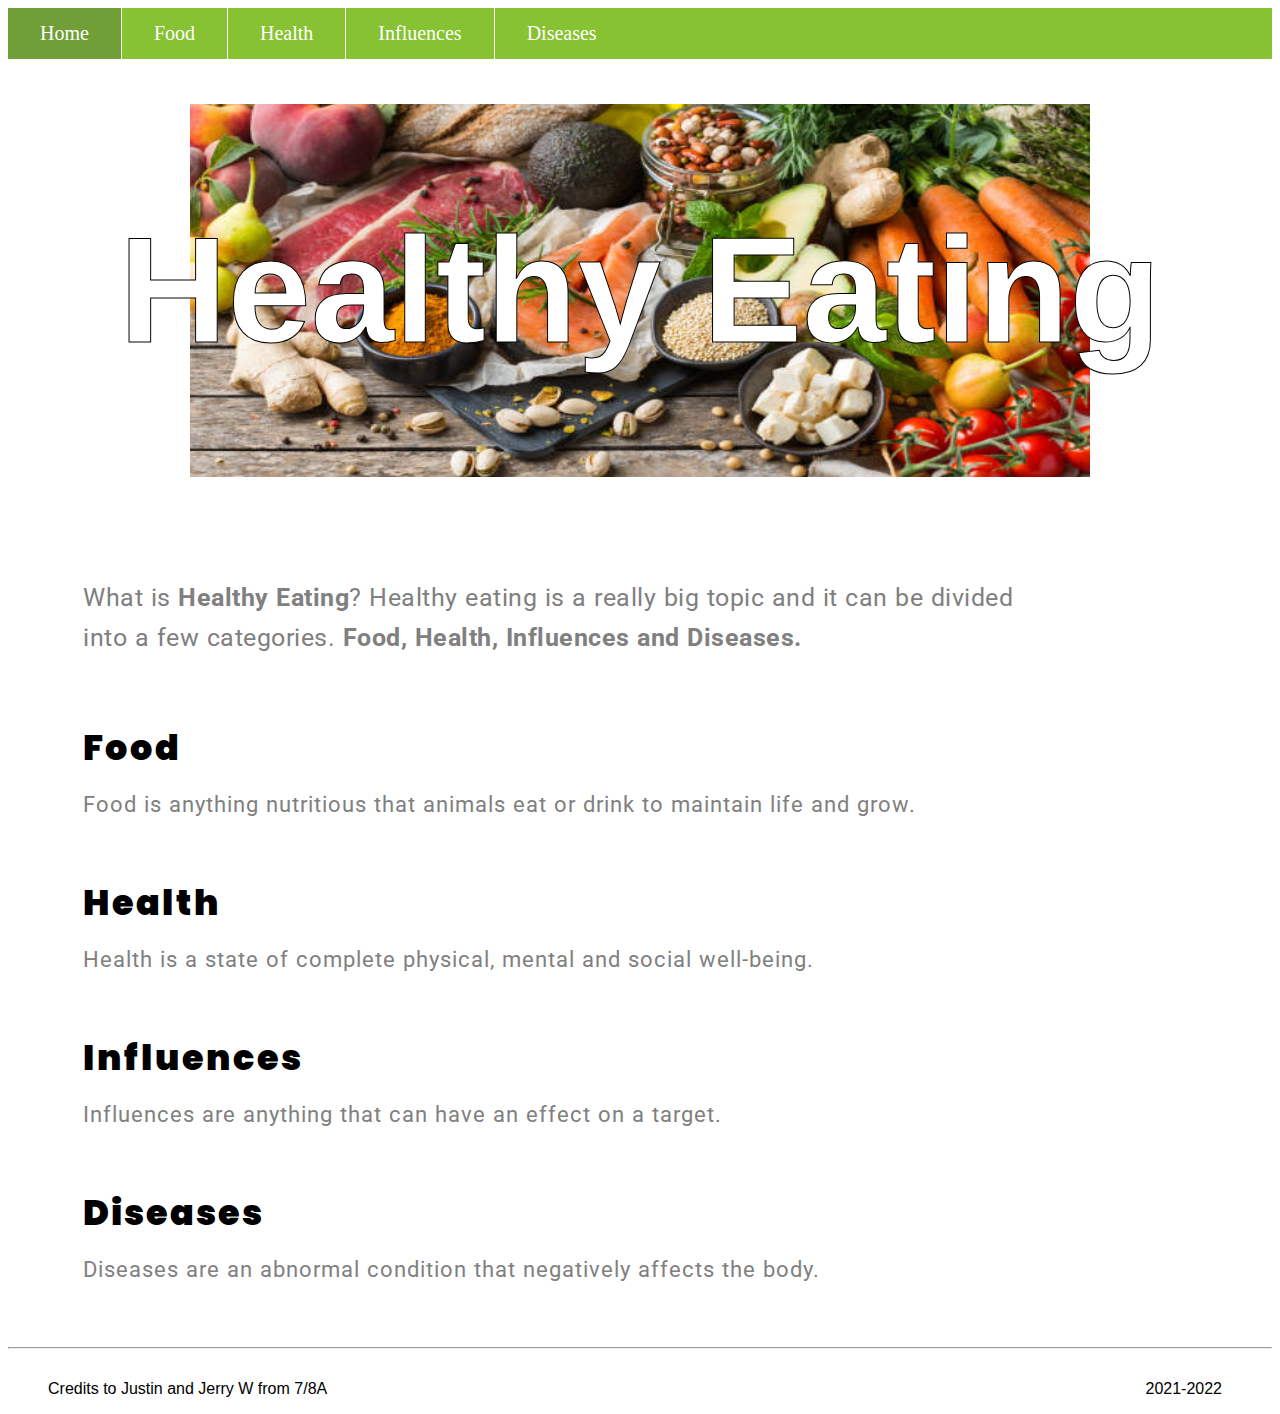
<file: index.html>
<!DOCTYPE html>
<html lang = “en”>
	<head>
        <meta charset="UTF-8">
		<title>Healthy Eating</title>
        <link rel="preconnect" href="https://fonts.googleapis.com">
        <link rel="preconnect" href="https://fonts.gstatic.com" crossorigin>
        <link href="https://fonts.googleapis.com/css2?family=Roboto&display=swap" rel="stylesheet">
        <link href="https://fonts.googleapis.com/css2?family=Poppins:wght@200&display=swap" rel="stylesheet">
        <link rel="stylesheet" href="main.css">
        <link rel = "stylesheet" href = "main.css">
    </head>
	<body>
        <!--Cata Bar-->
        <ul id = "CatagoriesBar">
            <li><a class="active" href = "index.html" >Home</a></li> 
            <li><a href = "Food.html">Food</a></li>
            <li><a href = "Health.html">Health</a></li>
            <li><a href = "Influences.html">Influences</a></li>
            <li><a href = "Diseases.html">Diseases</a></li>       
        </ul> 
        <!--texts-->        
		<h1 class = "Catagories" style = "background-image: url('./images/Home.jpg')">Healthy Eating</h1>
        <div class = "Topic"><p>What is <b>Healthy Eating</b>? Healthy eating is a really big topic and it can be divided into a few categories. <b>Food, Health, Influences and Diseases.</b></p></div>
        
        <br>
        <div class = "subjects">
            <h2><b>Food</b></h2>
            <p>Food is anything nutritious that animals eat or drink to maintain life and grow. </p>
            <br>
            <h2><b>Health</b></h2>
            <p>Health is a state of complete physical, mental and social well-being.</p>
            <br>
            <h2><b>Influences</b></h2>
            <p>Influences are anything that can have an effect on a target.</p>
            <br>
            <h2><b>Diseases</b></h2>
            <p>Diseases are an abnormal condition that negatively affects the body.</p>
            <br>
        </div>
		
        <br>
        <!--credits-->
        <hr>
        <ul id = "credits">
            <li style = "float: left;">Credits to Justin and Jerry W from 7/8A</li>
            <li style = "float: right; margin-right: 50px;">2021-2022</li>
        </ul>
    </body>
</html>
</file>
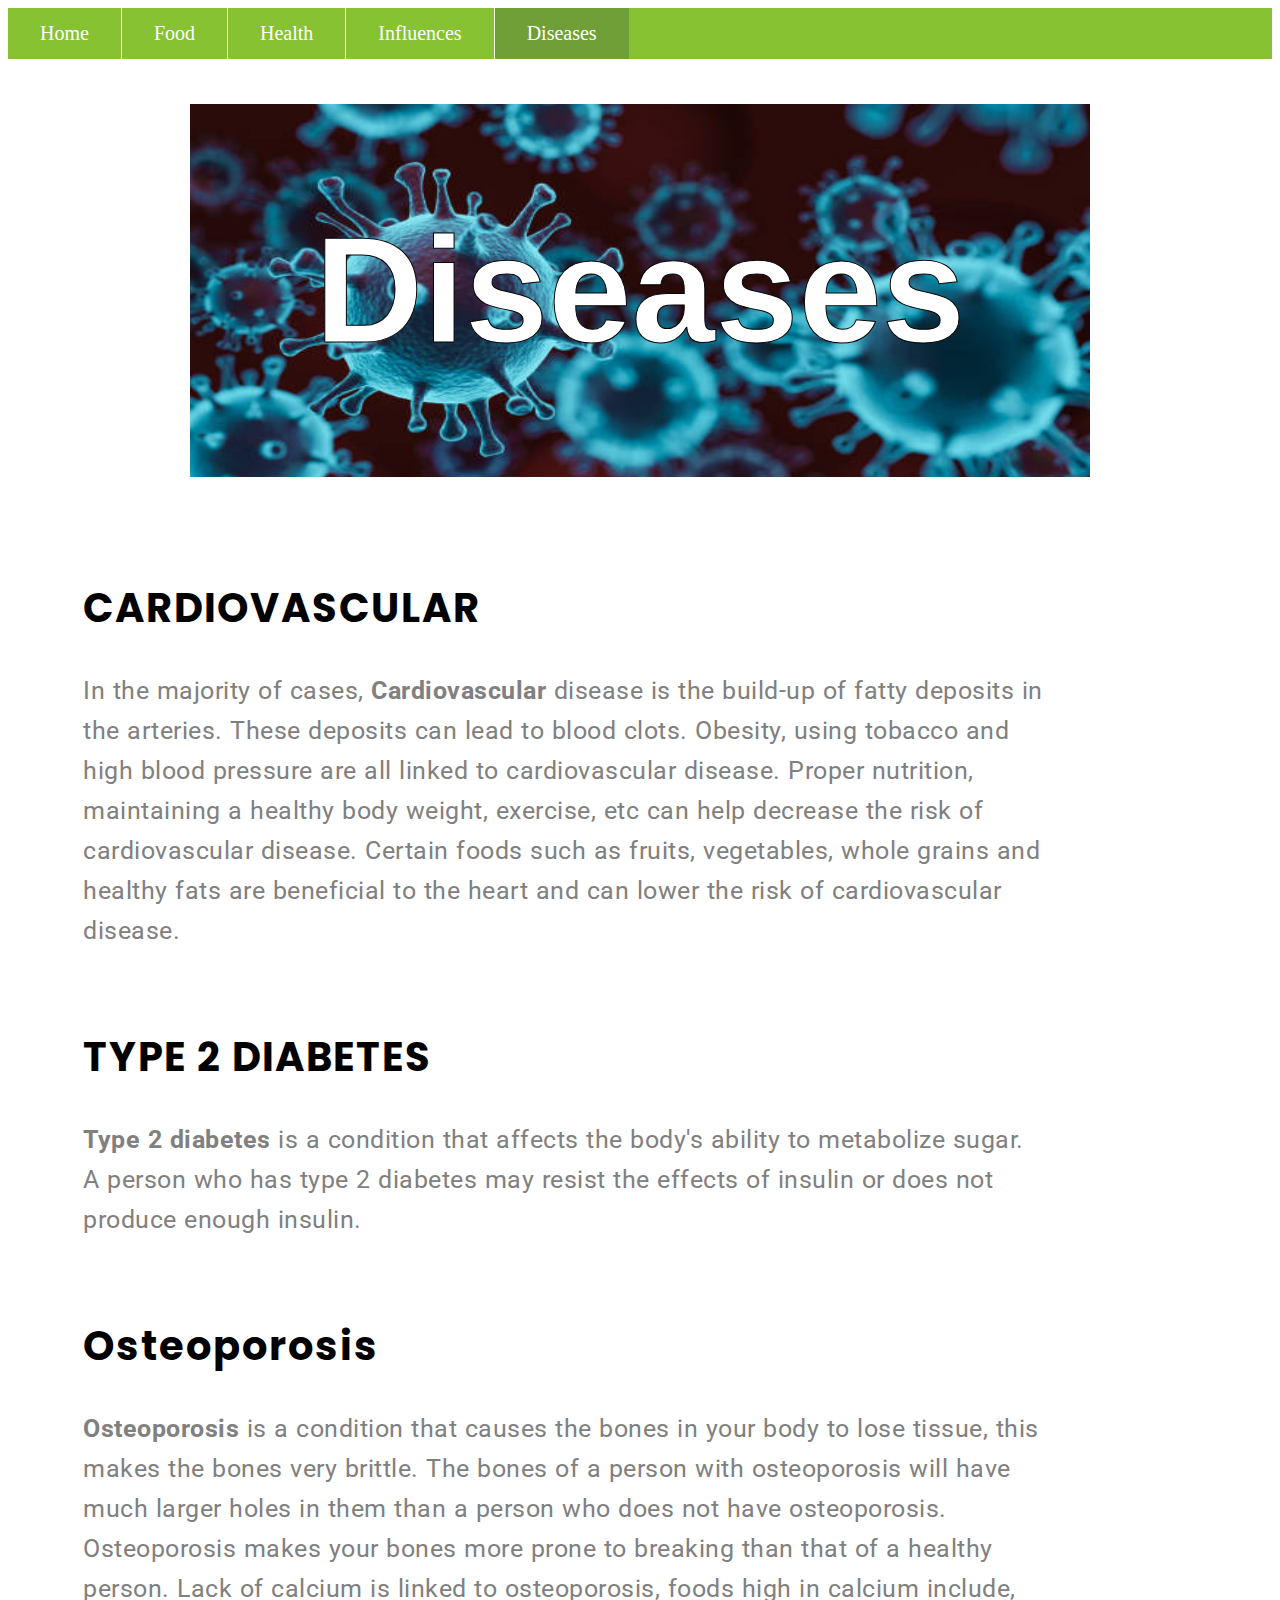
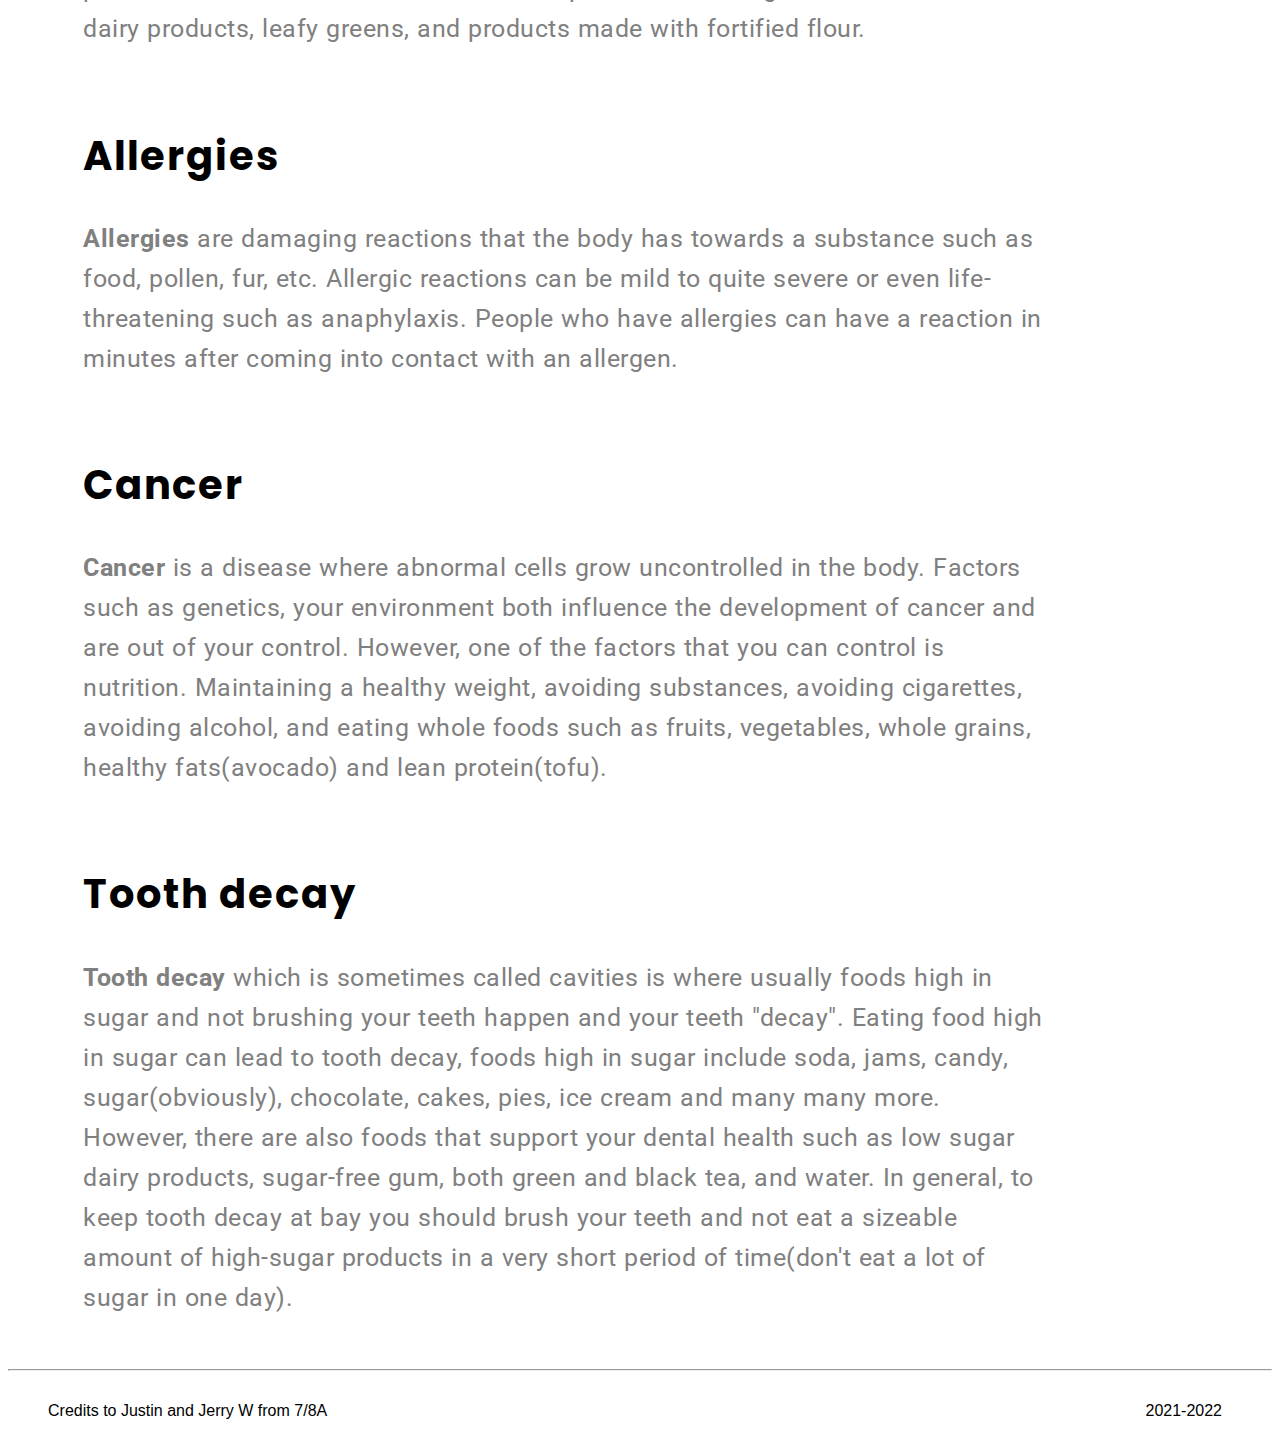
<file: Diseases.html>
<!DOCTYPE html>
<html lang = “en”>
	<head>
		<title>Healthy Eating</title>
        <link rel="preconnect" href="https://fonts.googleapis.com">
        <link rel="preconnect" href="https://fonts.gstatic.com" crossorigin>
        <link href="https://fonts.googleapis.com/css2?family=Roboto&display=swap" rel="stylesheet">
        <link href="https://fonts.googleapis.com/css2?family=Poppins:wght@200&display=swap" rel="stylesheet">
        <link rel="stylesheet" href="main.css">
        <link rel="stylesheet" href="main.css">
    </head>
	<body>
        <!--Cata Bar-->
        <ul id = "CatagoriesBar">
            <li><a href = "index.html" >Home</a></li> 
            <li><a href = "Food.html">Food</a></li>
            <li><a href = "Health.html">Health</a></li>
            <li><a href = "Influences.html">Influences</a></li>
            <li><a class="active" href = "Diseases.html">Diseases</a></li>       
        </ul>
        <!--texts-->        
		<h1 class = "Catagories" style = "background-image: url('./images/Diseases.jpg')">Diseases</h1>
        <div class = "Topic">
            <h2>CARDIOVASCULAR</h2>
            <p>In the majority of cases, <b>Cardiovascular</b> disease is the build-up of fatty deposits in the arteries. These deposits can lead to blood clots. Obesity, using tobacco and high blood pressure are all linked to cardiovascular disease. Proper nutrition, maintaining a healthy body weight, exercise, etc can help decrease the risk of cardiovascular disease. Certain foods such as fruits, vegetables, whole grains and healthy fats are beneficial to the heart and can lower the risk of cardiovascular disease.</p>
            <br>
            <h2>TYPE 2 DIABETES</h2>
            <p><b>Type 2 diabetes</b> is a condition that affects the body's ability to metabolize sugar. A person who has type 2 diabetes may resist the effects of insulin or does not produce enough insulin.</p>
            <br>
            <h2>Osteoporosis</h2>
            <p><b>Osteoporosis</b> is a condition that causes the bones in your body to lose tissue, this makes the bones very brittle. The bones of a person with osteoporosis will have much larger holes in them than a person who does not have osteoporosis. Osteoporosis makes your bones more prone to breaking than that of a healthy person. Lack of calcium is linked to osteoporosis, foods high in calcium include, dairy products, leafy greens, and products made with fortified flour.</p>
            <br>
            <h2>Allergies</h2>
            <p><b>Allergies</b> are damaging reactions that the body has towards a substance such as food, pollen, fur, etc. Allergic reactions can be mild to quite severe or even life-threatening such as anaphylaxis. People who have allergies can have a reaction in minutes after coming into contact with an allergen.</p>
            <br>
            <h2>Cancer</h2>
            <p><b>Cancer</b> is a disease where abnormal cells grow uncontrolled in the body. Factors such as genetics, your environment both influence the development of cancer and are out of your control. However, one of the factors that you can control is nutrition. Maintaining a healthy weight, avoiding substances, avoiding cigarettes, avoiding alcohol, and eating whole foods such as fruits, vegetables, whole grains, healthy fats(avocado) and lean protein(tofu).</p>
            <br>
            <h2>Tooth decay</h2>
            <p><b>Tooth decay</b> which is sometimes called cavities is where usually foods high in sugar and not brushing your teeth happen and your teeth "decay". Eating food high in sugar can lead to tooth decay, foods high in sugar include soda, jams, candy, sugar(obviously), chocolate, cakes, pies, ice cream and many many more. However, there are also foods that support your dental health such as low sugar dairy products, sugar-free gum, both green and black tea, and water. In general, to keep tooth decay at bay you should brush your teeth and not eat a sizeable amount of high-sugar products in a very short period of time(don't eat a lot of sugar in one day).</p>
            <br>
        </div>
        <!--credits-->
        <hr>
        <ul id = "credits">
            <li style = "float: left;">Credits to Justin and Jerry W from 7/8A</li>
            <li style = "float: right; margin-right: 50px;">2021-2022</li>
        </ul>
    </body>
</html>
</file>
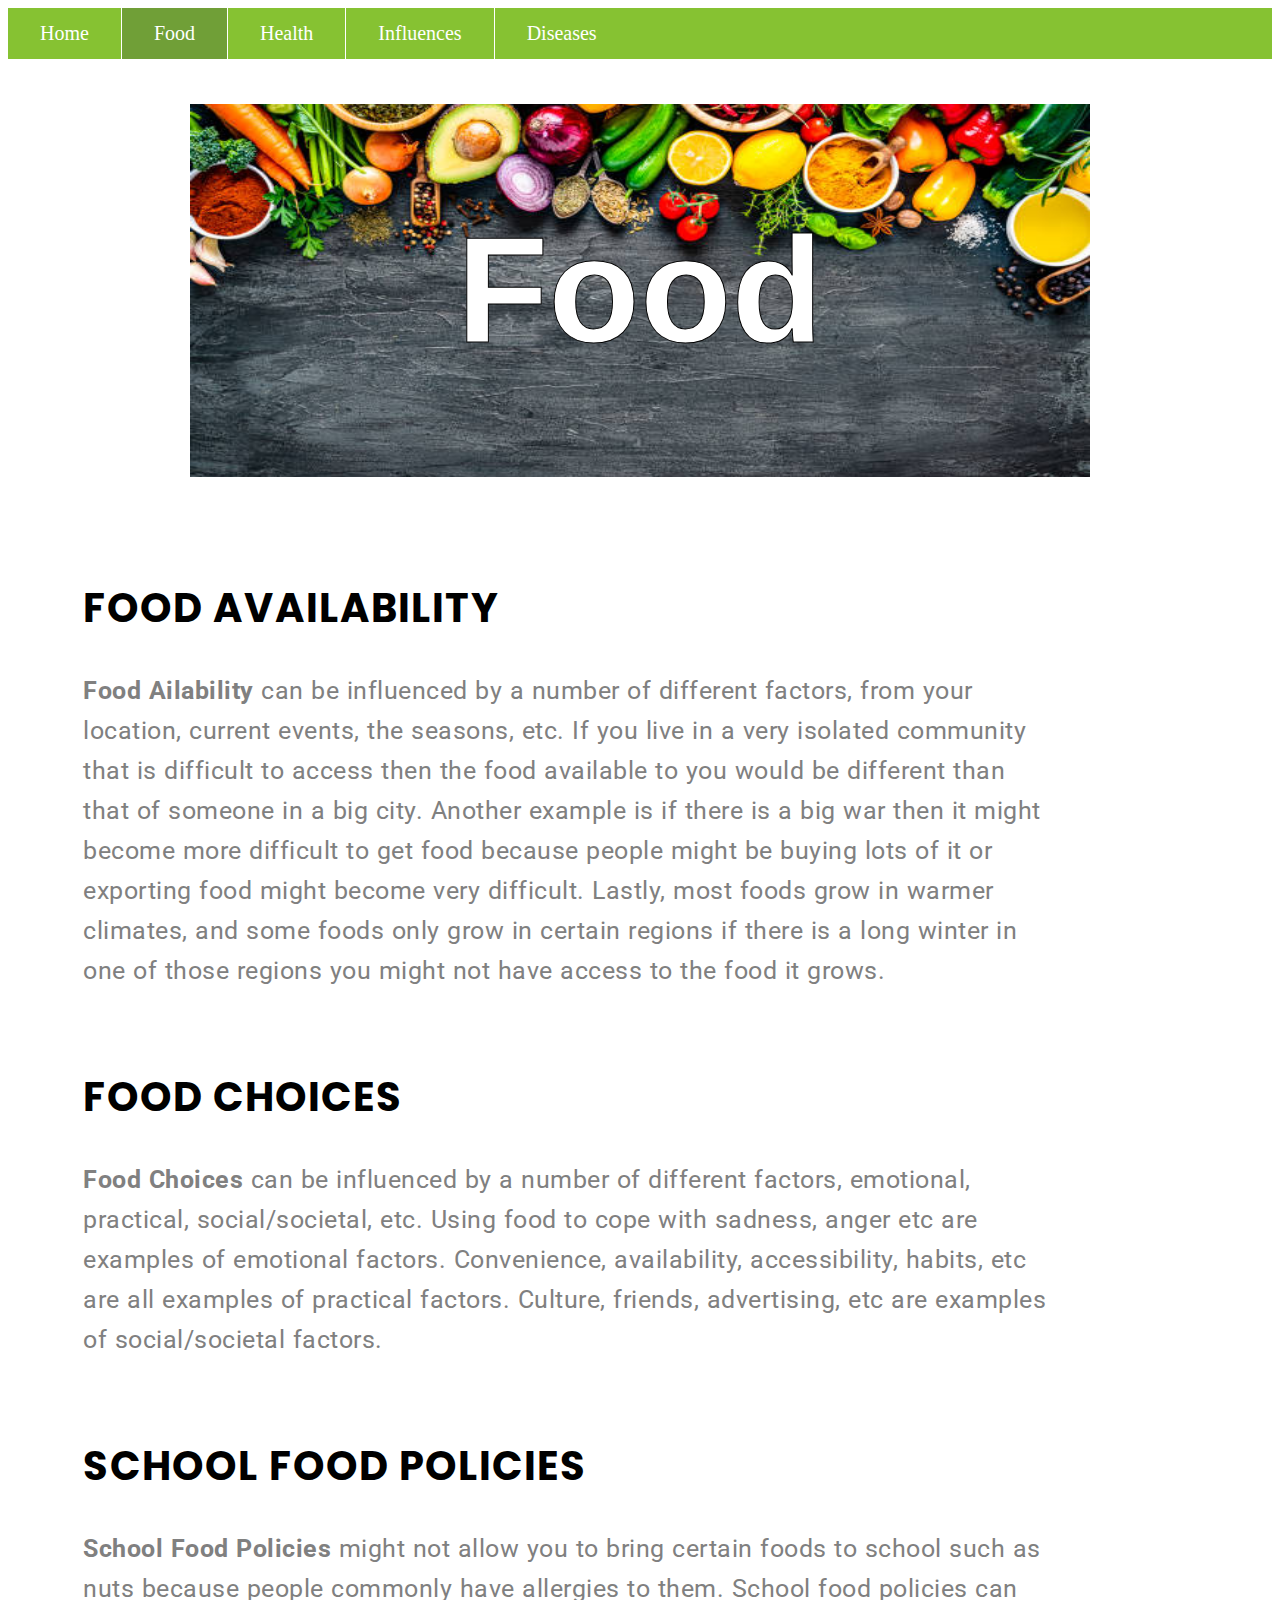
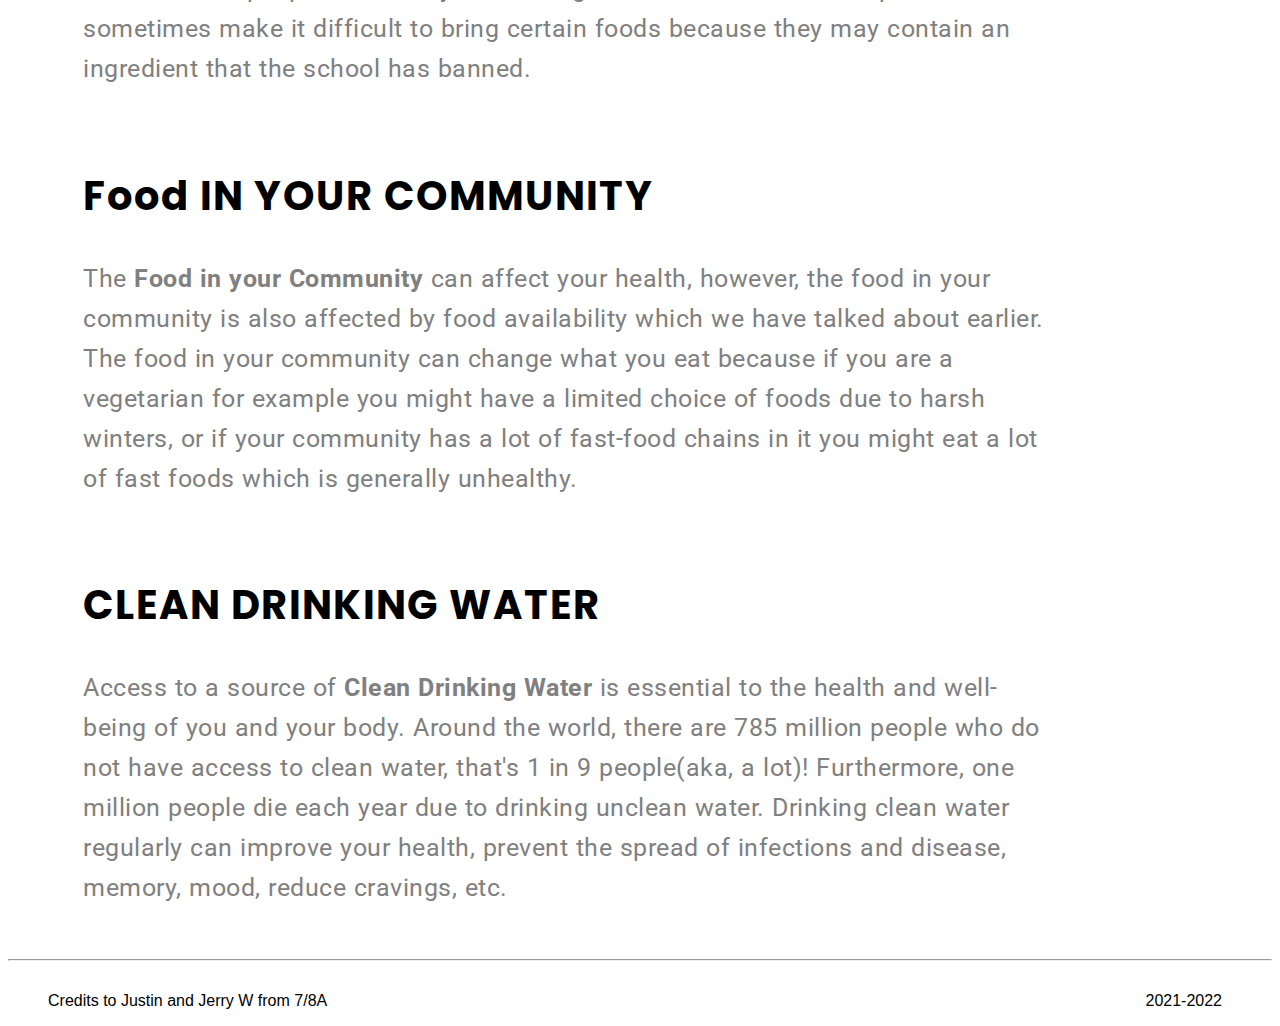
<file: Food.html>
<!DOCTYPE html>
<html lang = “en”>
    <head>
        <title>Healthy Eating</title>
        <link rel="preconnect" href="https://fonts.googleapis.com">
        <link rel="preconnect" href="https://fonts.gstatic.com" crossorigin>
        <link href="https://fonts.googleapis.com/css2?family=Roboto&display=swap" rel="stylesheet">
        <link href="https://fonts.googleapis.com/css2?family=Poppins:wght@200&display=swap" rel="stylesheet">
        <link rel="stylesheet" href="main.css">
    </head>
    <body>
        <!--Cata Bar-->
        <ul id = "CatagoriesBar">
            <li><a href = "index.html" >Home</a></li> 
            <li><a class="active" href = "Food.html">Food</a></li>
            <li><a href = "Health.html">Health</a></li>
            <li><a href = "Influences.html">Influences</a></li>
            <li><a href = "Diseases.html">Diseases</a></li>       
        </ul>
        <!--texts-->   
        <h1 class = "Catagories" style = "background-image: url('./images/Food.jpg');">Food</h1>
        <div class = "Topic">
            <h2>FOOD AVAILABILITY</h2>
            <p><b>Food Ailability</b> can be influenced by a number of different factors, from your location, current events, the seasons, etc. If you live in a very isolated community that is difficult to access then the food available to you would be different than that of someone in a big city. Another example is if there is a big war then it might become more difficult to get food because people might be buying lots of it or exporting food might become very difficult. Lastly, most foods grow in warmer climates, and some foods only grow in certain regions if there is a long winter in one of those regions you might not have access to the food it grows.</p>
            <br>
            <h2>FOOD CHOICES</h2>
            <p><b>Food Choices</b> can be influenced by a number of different factors, emotional, practical, social/societal, etc. Using food to cope with sadness, anger etc are examples of emotional factors. Convenience, availability, accessibility, habits, etc are all examples of practical factors. Culture, friends, advertising, etc are examples of social/societal factors.</p>
            <br>
            <h2>SCHOOL FOOD POLICIES</h2>
            <p><b>School Food Policies</b> might not allow you to bring certain foods to school such as nuts because people commonly have allergies to them. School food policies can sometimes make it difficult to bring certain foods because they may contain an ingredient that the school has banned.</p>
            <br>
            <h2>Food IN YOUR COMMUNITY</h2>
            <p>The <b>Food in your Community</b> can affect your health, however, the food in your community is also affected by food availability which we have talked about earlier. The food in your community can change what you eat because if you are a vegetarian for example you might have a limited choice of foods due to harsh winters, or if your community has a lot of fast-food chains in it you might eat a lot of fast foods which is generally unhealthy.</p>
            <br>
            <h2>CLEAN DRINKING WATER</h2>
            <p>Access to a source of <b>Clean Drinking Water</b> is essential to the health and well-being of you and your body. Around the world, there are 785 million people who do not have access to clean water, that's 1 in 9 people(aka, a lot)! Furthermore, one million people die each year due to drinking unclean water. Drinking clean water regularly can improve your health, prevent the spread of infections and disease, memory, mood, reduce cravings, etc.</p>
            <br>
        </div>
        <!--credits-->
        <hr>
        <ul id = "credits">
            <li style = "float: left;">Credits to Justin and Jerry W from 7/8A</li>
            <li style = "float: right; margin-right: 50px;">2021-2022</li>
        </ul>
    </body>
</html>
</file>
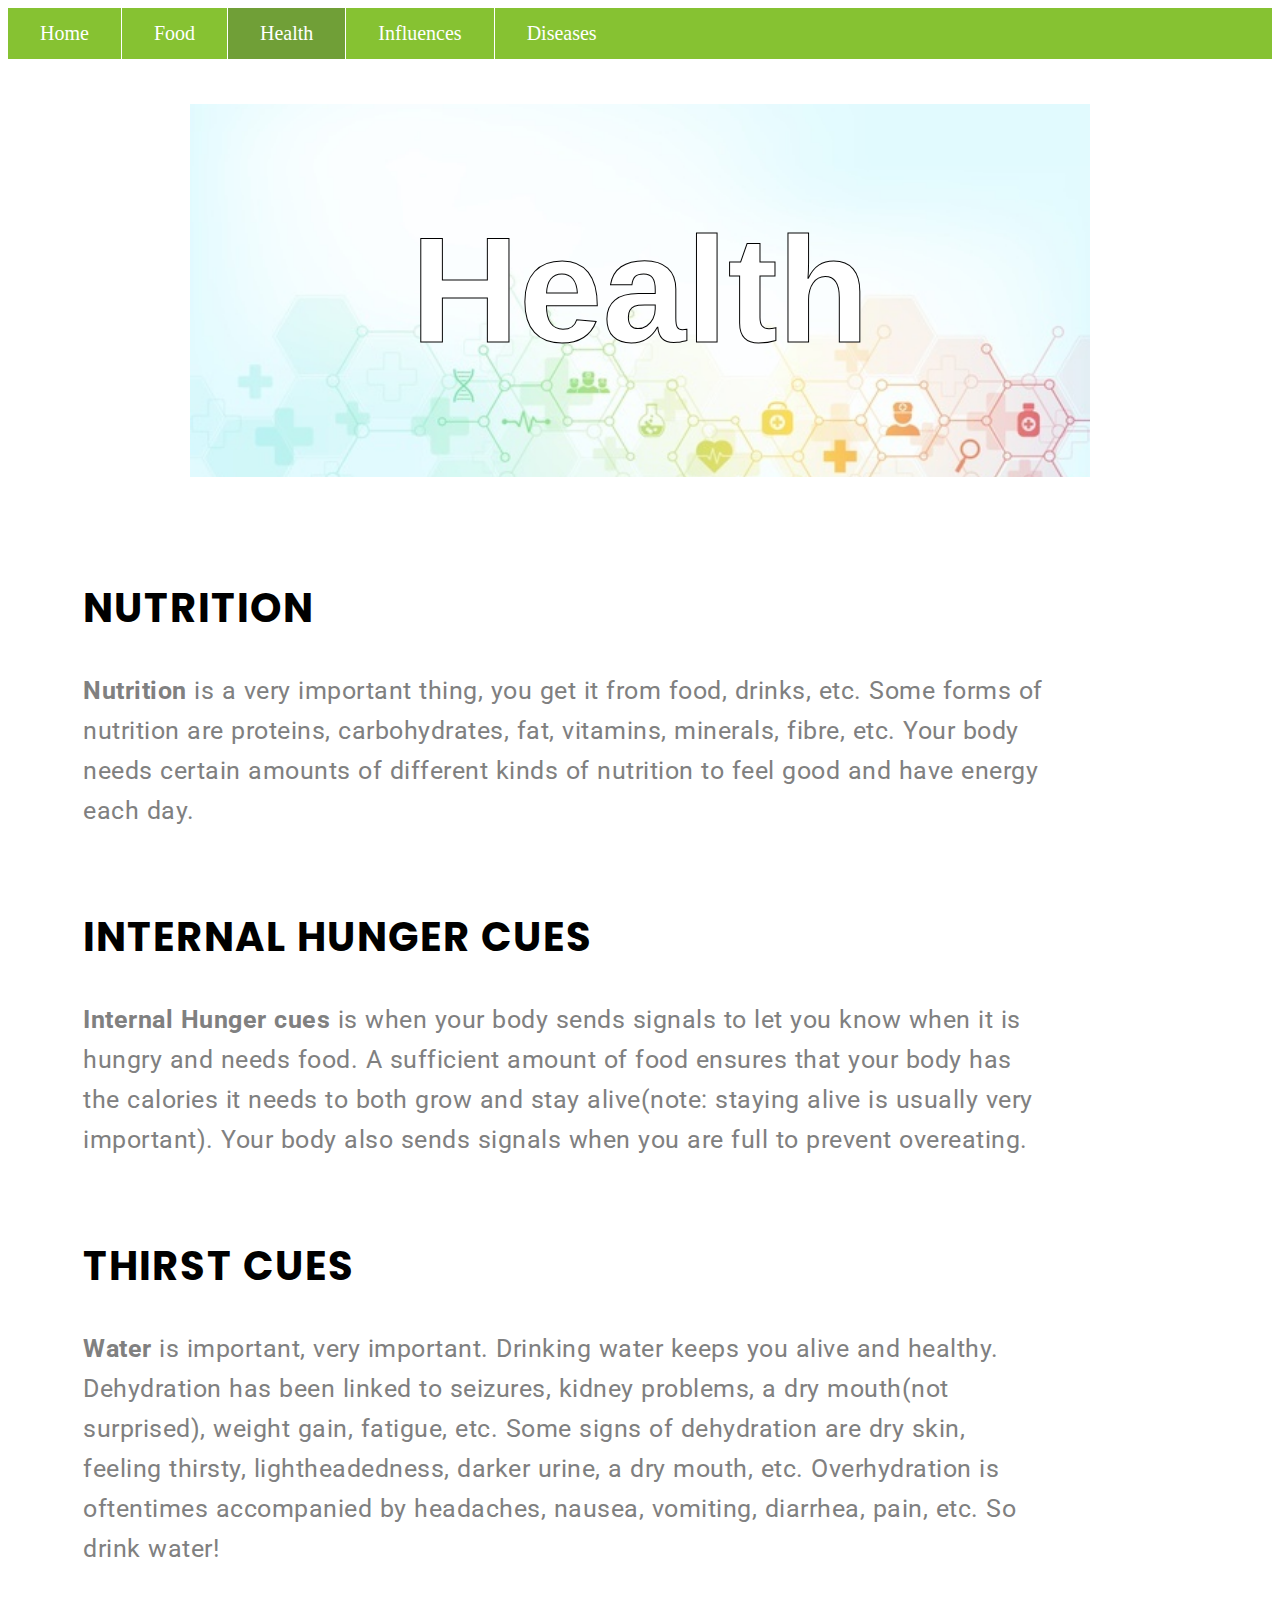
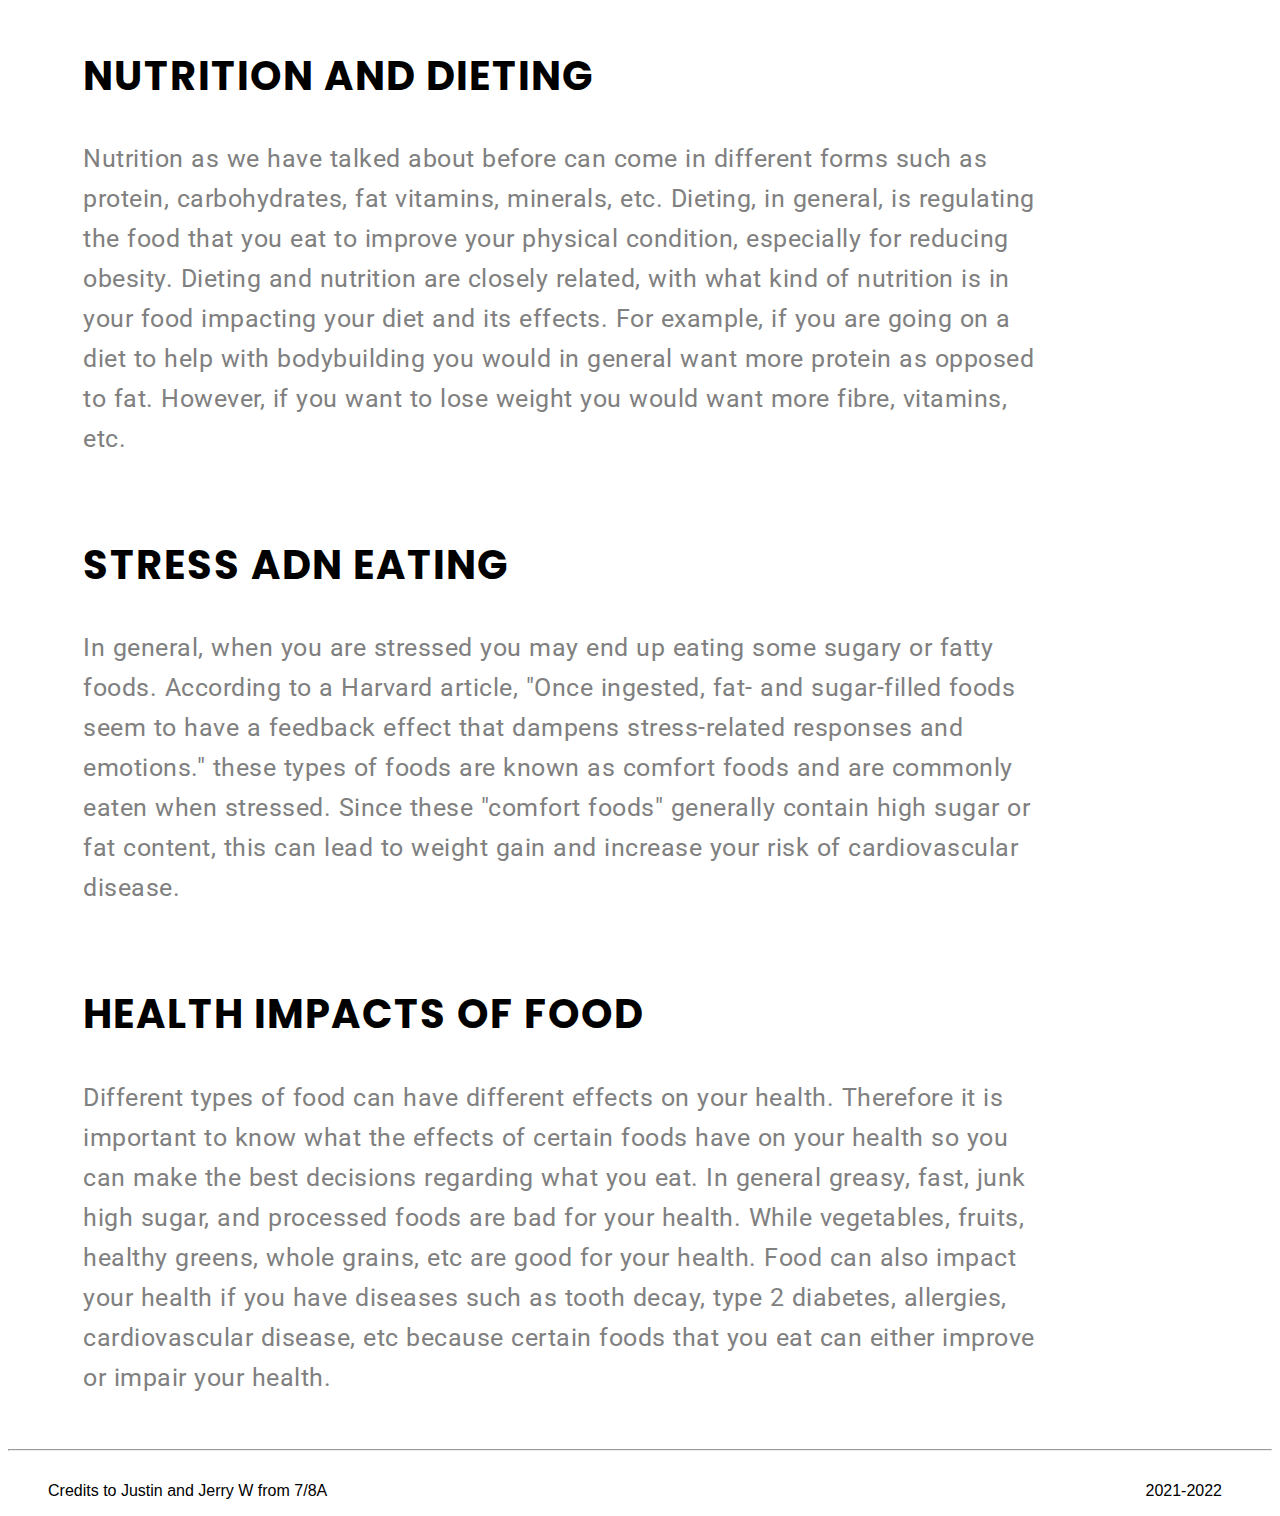
<file: Health.html>
<!DOCTYPE html>
<html lang = “en”>
	<head>
		<title>Healthy Eating</title>
        <link rel="preconnect" href="https://fonts.googleapis.com">
        <link rel="preconnect" href="https://fonts.gstatic.com" crossorigin>
        <link href="https://fonts.googleapis.com/css2?family=Roboto&display=swap" rel="stylesheet">
        <link href="https://fonts.googleapis.com/css2?family=Poppins:wght@200&display=swap" rel="stylesheet">
        <link rel="stylesheet" href="main.css">
    </head>
	<body>
        <!--Cata Bar-->
        <ul id = "CatagoriesBar">
            <li><a href = "index.html" >Home</a></li> 
            <li><a href = "Food.html">Food</a></li>
            <li><a class="active" href = "Health.html">Health</a></li>
            <li><a href = "Influences.html">Influences</a></li>
            <li><a href = "Diseases.html">Diseases</a></li>       
        </ul>
        <!--texts--> 
		<h1 class = "Catagories" style = "background-image: url('./images/Health.jpg');">Health</h1>
        <div class = "Topic">
            <h2>NUTRITION</h2>
            <p><b>Nutrition</b> is a very important thing, you get it from food, drinks, etc. Some forms of nutrition are proteins, carbohydrates, fat, vitamins, minerals, fibre, etc. Your body needs certain amounts of different kinds of nutrition to feel good and have energy each day.</p>
            <br>
            <h2>INTERNAL HUNGER CUES</h2>
            <p><b>Internal Hunger cues</b> is when your body sends signals to let you know when it is hungry and needs food. A sufficient amount of food ensures that your body has the calories it needs to both grow and stay alive(note: staying alive is usually very important). Your body also sends signals when you are full to prevent overeating.</p>
            <br>
            <h2>THIRST CUES</h2>
            <p><b>Water</b> is important, very important. Drinking water keeps you alive and healthy. Dehydration has been linked to seizures, kidney problems, a dry mouth(not surprised), weight gain, fatigue, etc. Some signs of dehydration are dry skin, feeling thirsty, lightheadedness, darker urine, a dry mouth, etc. Overhydration is oftentimes accompanied by headaches, nausea, vomiting, diarrhea, pain, etc. So drink water!</p>
            <br>
            <h2>NUTRITION AND DIETING</h2>
            <p>Nutrition as we have talked about before can come in different forms such as protein, carbohydrates, fat vitamins, minerals, etc. Dieting, in general, is regulating the food that you eat to improve your physical condition, especially for reducing obesity. Dieting and nutrition are closely related, with what kind of nutrition is in your food impacting your diet and its effects. For example, if you are going on a diet to help with bodybuilding you would in general want more protein as opposed to fat. However, if you want to lose weight you would want more fibre, vitamins, etc.</p>
            <br>
            <h2>STRESS ADN EATING</h2>
            <p>In general, when you are stressed you may end up eating some sugary or fatty foods. According to a Harvard article, "Once ingested, fat- and sugar-filled foods seem to have a feedback effect that dampens stress-related responses and emotions." these types of foods are known as comfort foods and are commonly eaten when stressed. Since these "comfort foods" generally contain high sugar or fat content, this can lead to weight gain and increase your risk of cardiovascular disease.</p>
            <br>
            <h2>HEALTH IMPACTS OF FOOD</h2>
            <p>Different types of food can have different effects on your health. Therefore it is important to know what the effects of certain foods have on your health so you can make the best decisions regarding what you eat. In general greasy, fast, junk high sugar, and processed foods are bad for your health. While vegetables, fruits, healthy greens, whole grains, etc are good for your health. Food can also impact your health if you have diseases such as tooth decay, type 2 diabetes, allergies, cardiovascular disease, etc because certain foods that you eat can either improve or impair your health.</p>
            <br>
        </div>
        <!--credits-->
        <hr>
        <ul id = "credits">
            <li style = "float: left;">Credits to Justin and Jerry W from 7/8A</li>
            <li style = "float: right; margin-right: 50px;">2021-2022</li>
        </ul>
    </body>      
</html>
</file>
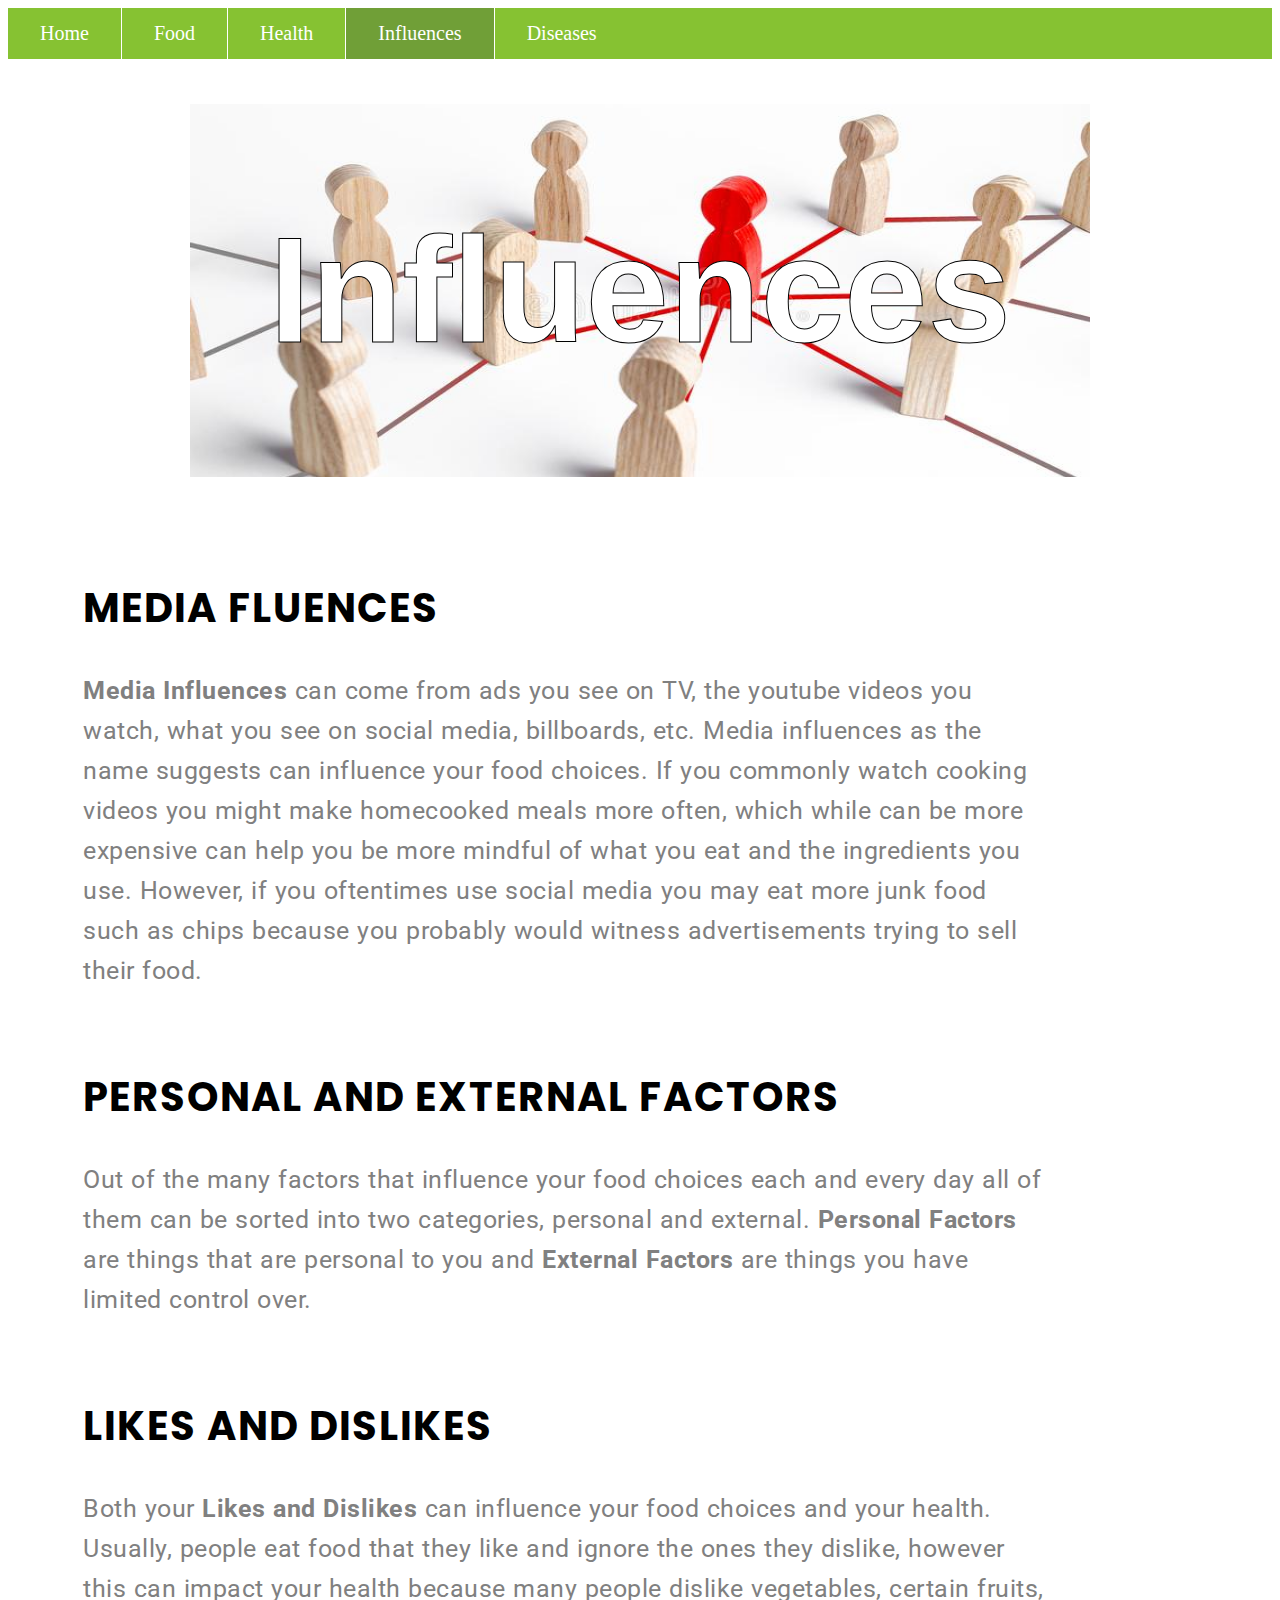
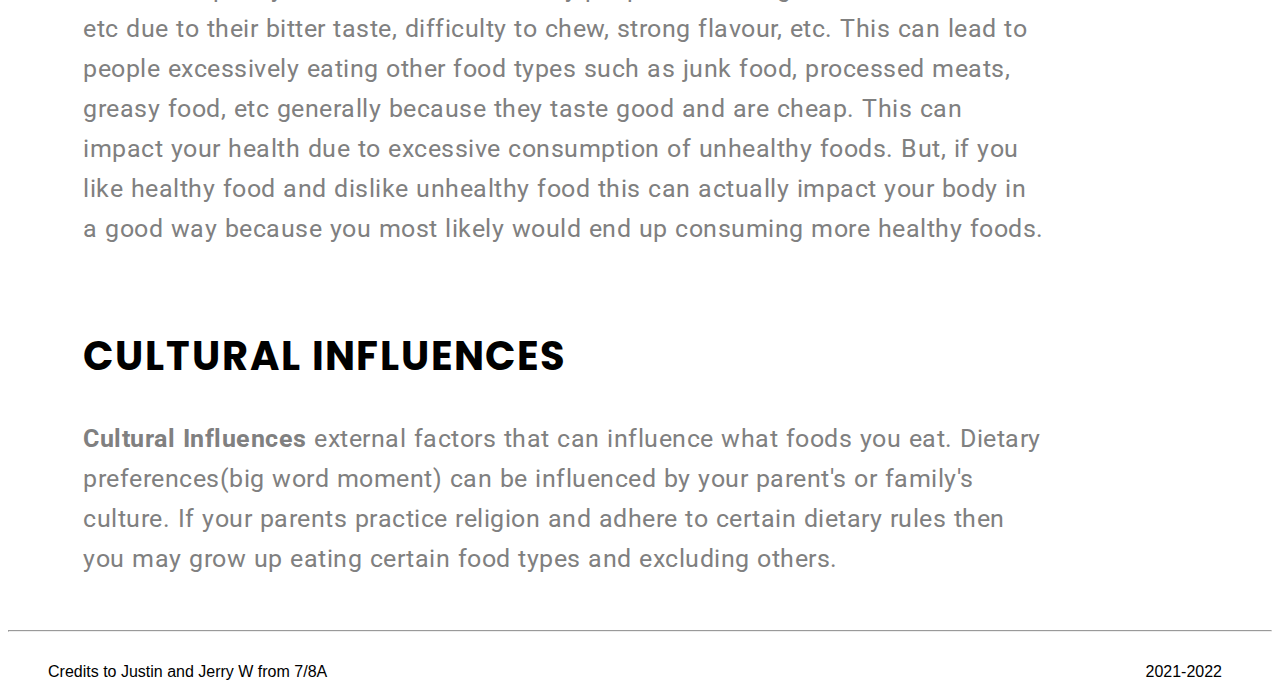
<file: Influences.html>
<!DOCTYPE html>
<html lang = “en”>
	<head>
		<title>Healthy Eating</title>
        <link rel="preconnect" href="https://fonts.googleapis.com">
        <link rel="preconnect" href="https://fonts.gstatic.com" crossorigin>
        <link href="https://fonts.googleapis.com/css2?family=Roboto&display=swap" rel="stylesheet">
        <link href="https://fonts.googleapis.com/css2?family=Poppins:wght@200&display=swap" rel="stylesheet">
        <link rel="stylesheet" href="main.css">
    </head>
	<body>
        <!--Cata Bar-->
        <ul id = "CatagoriesBar">
            <li><a  href = "index.html" >Home</a></li> 
            <li><a href = "Food.html">Food</a></li>
            <li><a href = "Health.html">Health</a></li>
            <li><a class="active" href = "Influences.html">Influences</a></li>
            <li><a href = "Diseases.html">Diseases</a></li>       
        </ul>
        <!--texts-->   
		<h1 class = "Catagories" style = "background-image: url('./images/Influences.jpg')">Influences</h1>
        <div class = "Topic">
            <h2>MEDIA FLUENCES</h2>
            <p><b>Media Influences</b> can come from ads you see on TV, the youtube videos you watch, what you see on social media, billboards, etc. Media influences as the name suggests can influence your food choices. If you commonly watch cooking videos you might make homecooked meals more often, which while can be more expensive can help you be more mindful of what you eat and the ingredients you use. However, if you oftentimes use social media you may eat more junk food such as chips because you probably would witness advertisements trying to sell their food. </p>
            <br>
            <h2>PERSONAL AND EXTERNAL FACTORS</h2>
            <p>Out of the many factors that influence your food choices each and every day all of them can be sorted into two categories, personal and external. <b>Personal Factors</b> are things that are personal to you and <b>External Factors</b> are things you have limited control over.</p>
            <br>
            <h2>LIKES AND DISLIKES</h2>
            <p>Both your <b>Likes and Dislikes</b> can influence your food choices and your health. Usually, people eat food that they like and ignore the ones they dislike, however this can impact your health because many people dislike vegetables, certain fruits, etc due to their bitter taste, difficulty to chew, strong flavour, etc. This can lead to people excessively eating other food types such as junk food, processed meats, greasy food, etc generally because they taste good and are cheap. This can impact your health due to excessive consumption of unhealthy foods. But, if you like healthy food and dislike unhealthy food this can actually impact your body in a good way because you most likely would end up consuming more healthy foods.</p>
            <br>
            <h2>CULTURAL INFLUENCES</h2>
            <p><b>Cultural Influences</b> external factors that can influence what foods you eat. Dietary preferences(big word moment) can be influenced by your parent's or family's culture. If your parents practice religion and adhere to certain dietary rules then you may grow up eating certain food types and excluding others.</p>
            <br>
        </div>
        <!--credits-->
        <hr>
        <ul id = "credits">
            <li style = "float: left;">Credits to Justin and Jerry W from 7/8A</li>
            <li style = "float: right; margin-right: 50px;">2021-2022</li>
        </ul>
    </body>
</html>
</file>
<file: main.css>
ul#CatagoriesBar {
  list-style-type: none;
  margin: 0;
  padding: 0;
  overflow: hidden;
  background-color: #86c232;
  font-size: 20px;
}

ul#CatagoriesBar li {
  float: left;
  border-right: 1px solid rgb(255, 255, 255);
}

ul#CatagoriesBar li:last-child {
  border-right: none;
}

ul#CatagoriesBar li a {
  display: block;
  color: white;
  text-align: center;
  padding: 14px 32px;
  text-decoration: none;
}

.active {
  background-color: #709f37;
}

ul#CatagoriesBar li a:hover:not(.active) {
  background-color: #a1e93c;
}

.Catagories {
  font-family: Impact, Charcoal, sans-serif;
  text-align: center;
  font-size: 150px;
  margin-top: 45px;
  color: rgb(204, 204, 204);
  color: white;
  -webkit-text-stroke: 1px black;
  padding: 100px;
  background-size: 900px 500px;
  background-repeat: no-repeat;
  background-position: center;
}

.Topic {
  padding-right: 150px;
}

.Topic h2 {
  font-family: "Poppins", sans-serif;
  font-size: 40px;
  letter-spacing: 2px;
  padding: 0px 75px 0px 75px;
}

.Topic p {
  font-family: "Roboto", sans-serif;
  font-size: 25px;
  color: rgb(128, 128, 128);
  letter-spacing: 0.5px;
  word-spacing: 1px;
  line-height: 1.6;
  padding: 0px 75px 0px 75px;
}

.subjects {
  padding-right: 150px;
}

.subjects h2 {
  font-family: "Poppins", sans-serif;
  font-size: 35px;
  letter-spacing: 2px;
  line-height: 1;
  padding: 0px 75px 0px 75px;
}

.subjects p {
  font-family: "Roboto", sans-serif;
  font-size: 22px;
  color: rgb(128, 128, 128);
  letter-spacing: 1px;
  word-spacing: 1px;
  line-height: 1;
  padding: 0px 75px 0px 75px;
}

#credits {
  overflow: hidden;
  list-style-type: none;
  font-family: sans-serif;
}

#credits li {
  margin-top: 15px;
}
</file>
